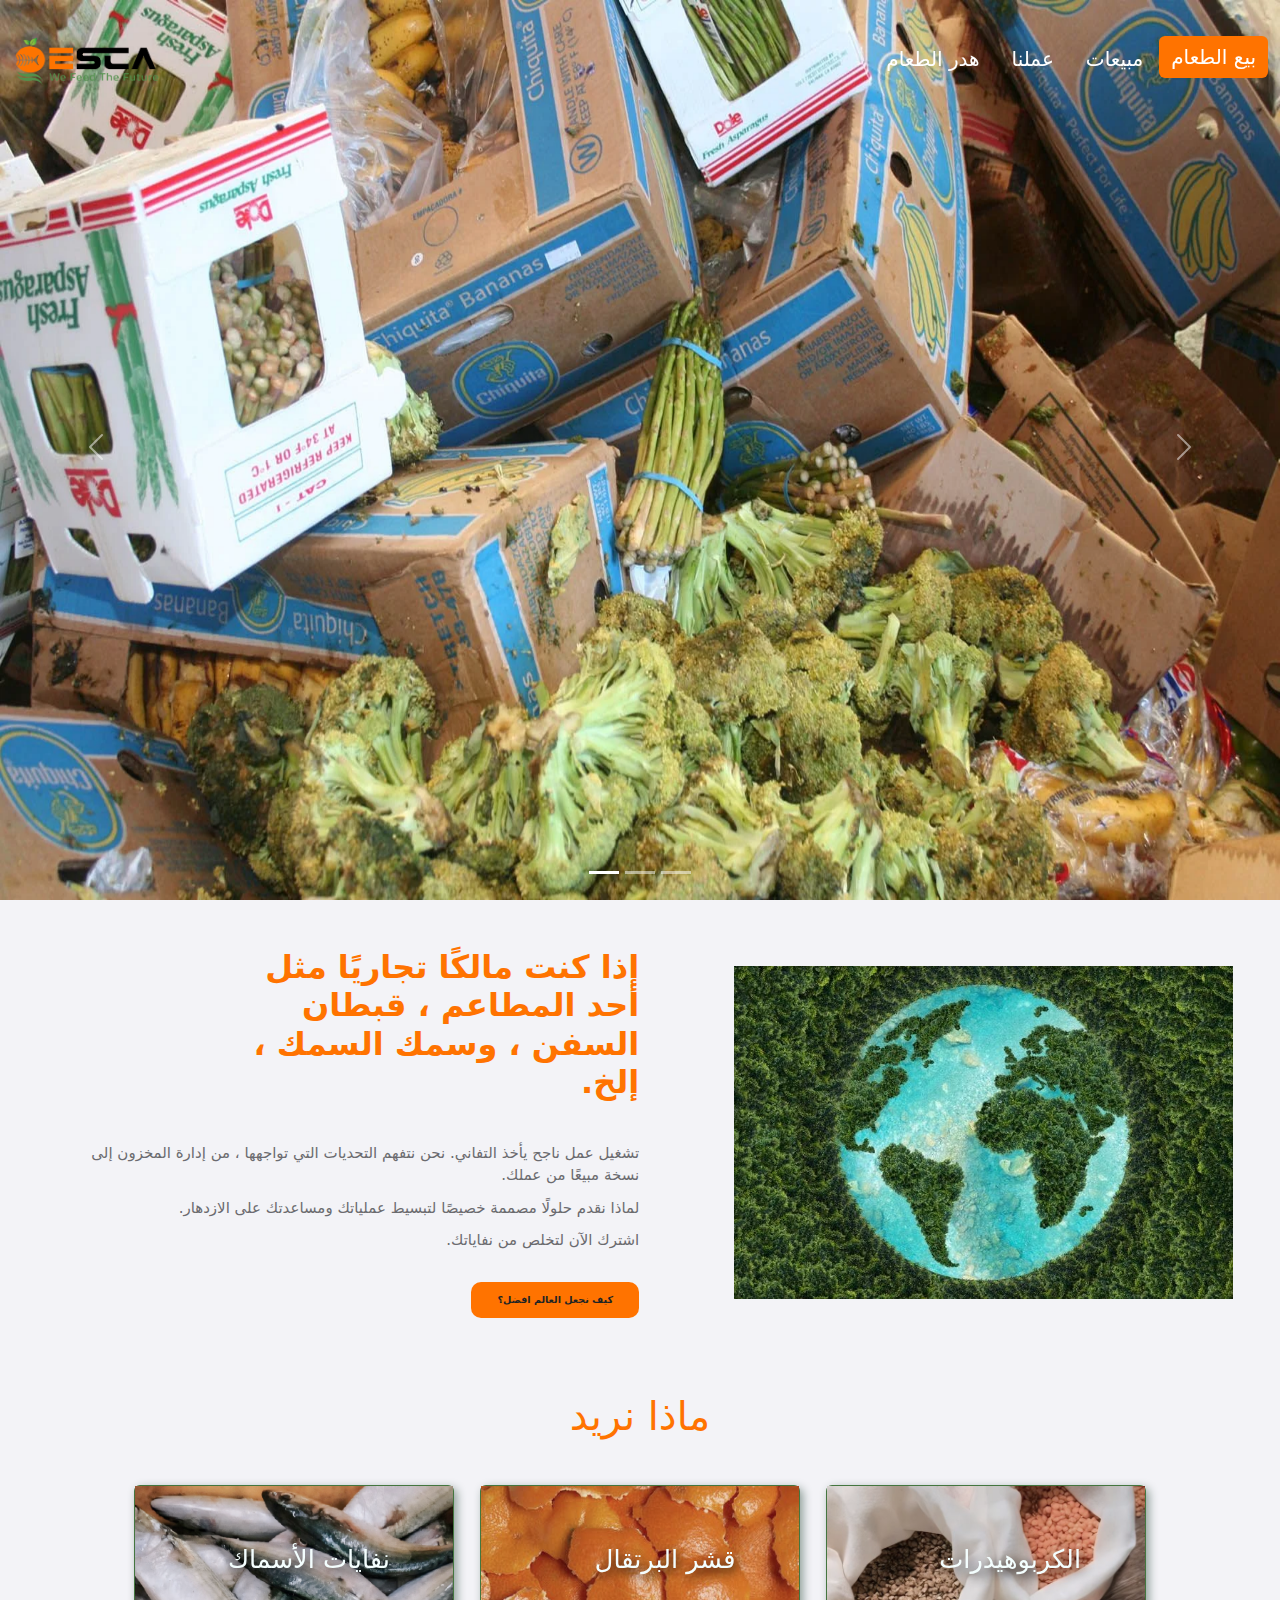
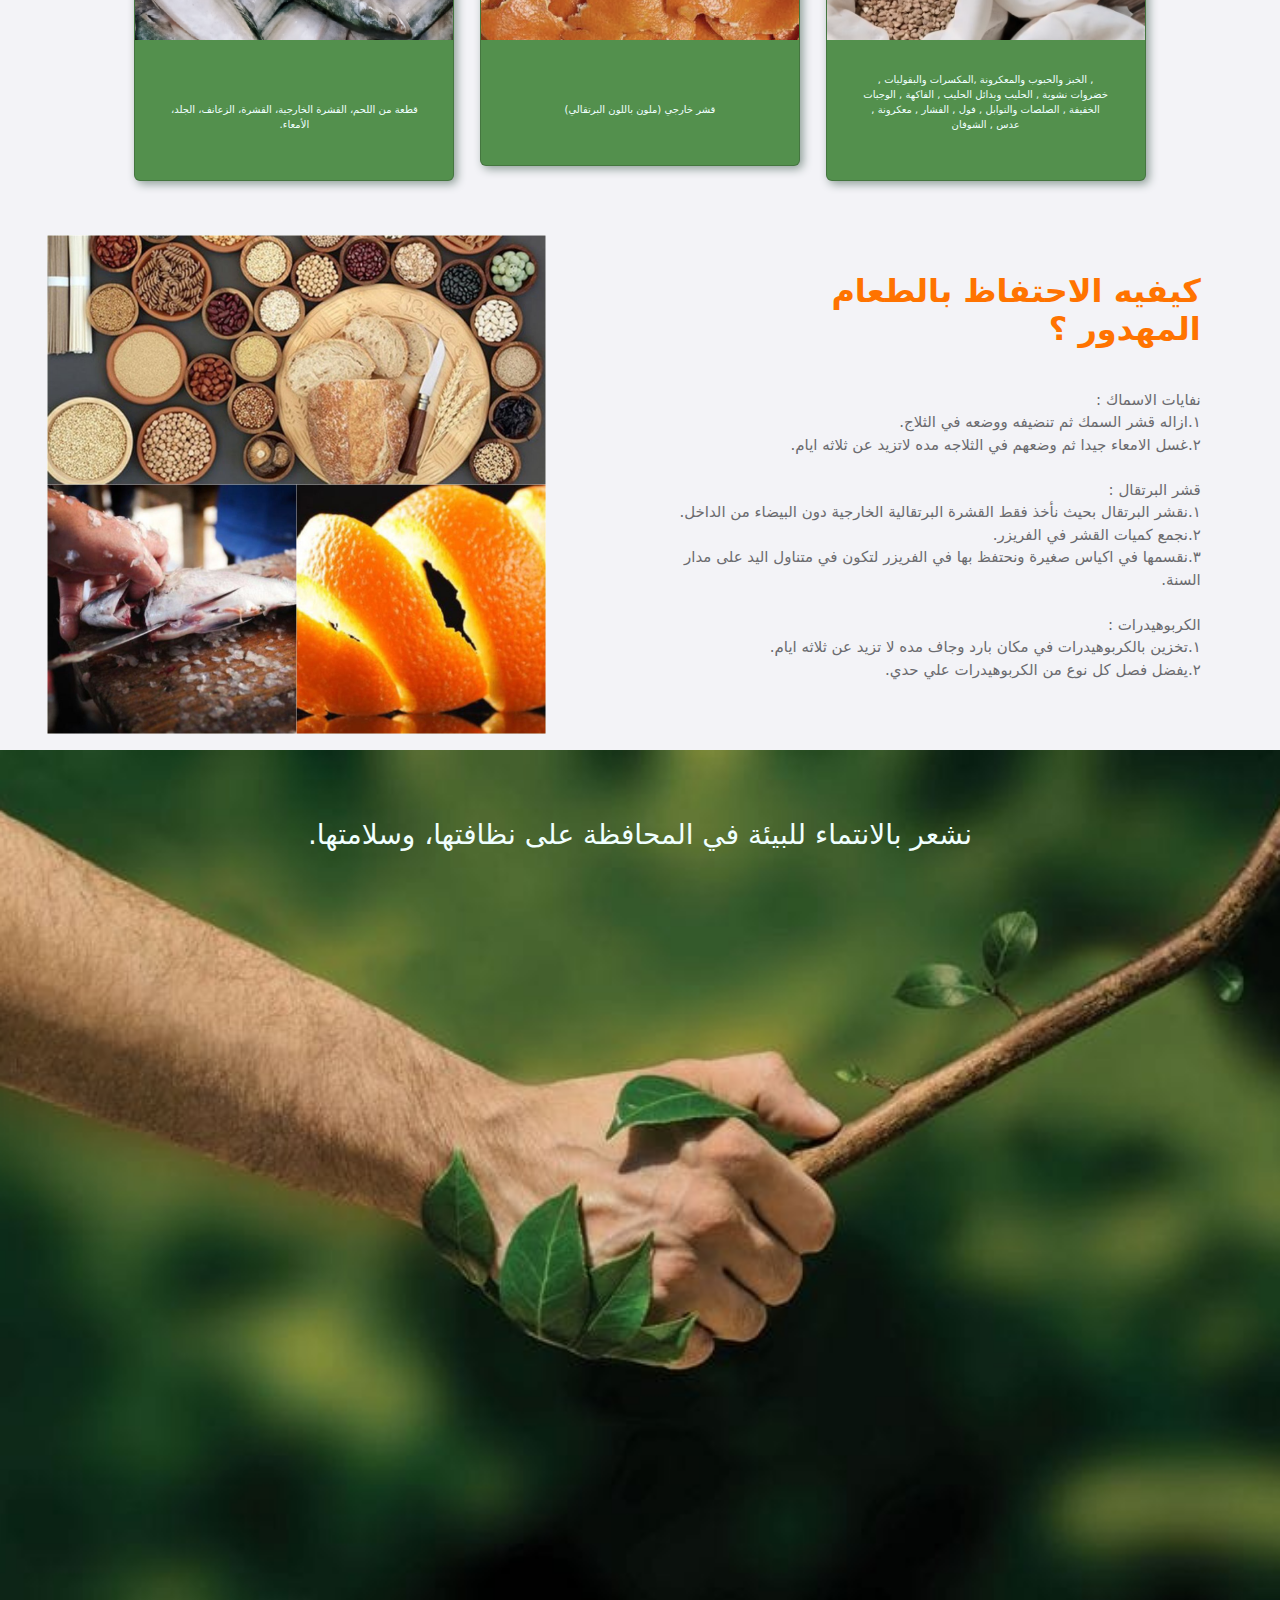
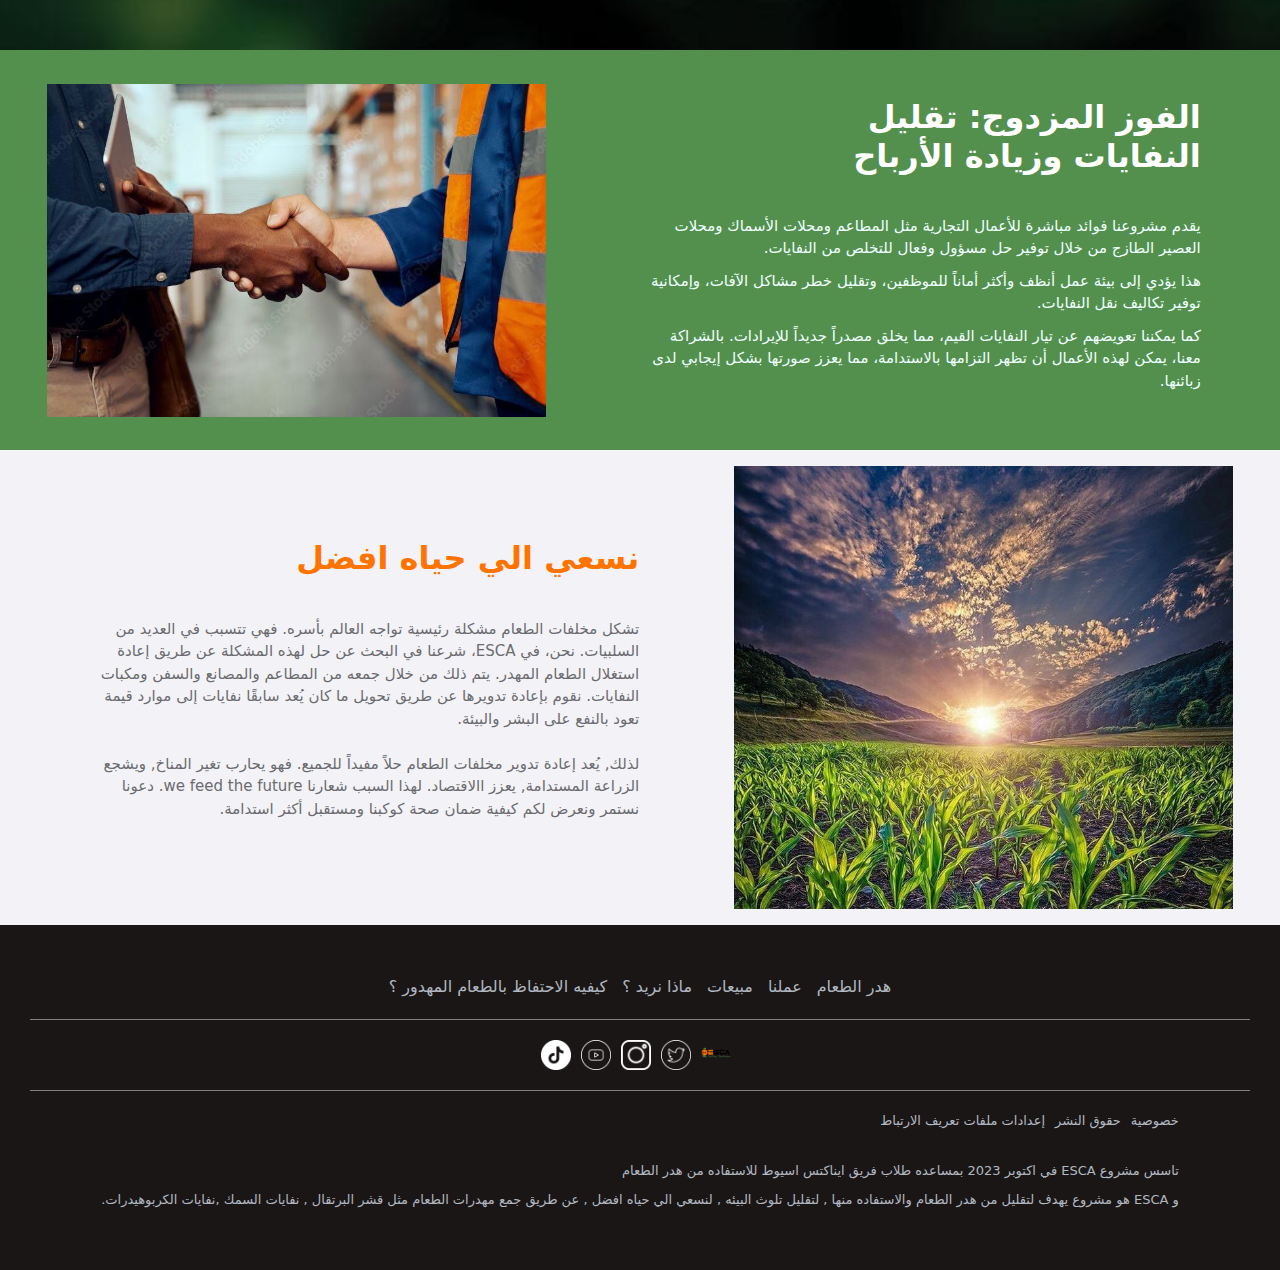
<file: index.html>
<!DOCTYPE html>

<html lang="ar">
  <head>
    <meta charset="UTF-8" />
    <meta name="viewport" content="width=device-width, initial-scale=1.0" />
    <title>ESCA</title>
    <link
      rel="icon"
      type="image/png"
      sizes="32x32"
      href="./asetss/img/logo.png"
    />
    <link
      href="https://cdn.jsdelivr.net/npm/bootstrap@5.3.3/dist/css/bootstrap.min.css"
      rel="stylesheet"
      integrity="sha384-QWTKZyjpPEjISv5WaRU9OFeRpok6YctnYmDr5pNlyT2bRjXh0JMhjY6hW+ALEwIH"
      crossorigin="anonymous"
    />
    <link rel="stylesheet" href="./asetss/css/index.css" />
  </head>

  <body>
    <section class="header">
      <nav
        class="navbar navbar-expand-lg fixed-top bg-transparent py-4"
        style="background-color: #53904d; transition: 0.5s"
      >
        <div class="container-fluid">
          <!-- home page link -->
          <a class="navbar-brand py-2" style="color: #fff" href="./index.html">
            <img
              src="./asetss/img/logo.png"
              width="150"
              height="50"
              class="d-inline-block align-text-top"
            />
          </a>
          <button
            class="navbar-toggler"
            type="button"
            data-bs-toggle="collapse"
            data-bs-target="#navbarNav"
            aria-controls="navbarNav"
            aria-expanded="false"
            aria-label="Toggle navigation"
          >
            <span class="navbar-toggler-icon"></span>
          </button>

          <div
            class="collapse navbar-collapse justify-content-end"
            style="transition: 0.5s"
            id="navbarNav"
          >
            <ul class="navbar-nav py-2">
              <li class="nav-item px-2" dir="rtl">
                <a
                  class="nav-link active fs-5 fw-normal"
                  style="color: #fff"
                  aria-current="page"
                  href="./aboutUs.html"
                  >هدر الطعام</a
                >
              </li>
              <li class="nav-item px-2">
                <a class="nav-link fs-5 fw-normal" style="color: #fff" href="#"
                  >عملنا</a
                >
              </li>
              <li class="nav-item px-2">
                <a class="nav-link fs-5 fw-normal" style="color: #fff" href="#"
                  >مبيعات</a
                >
              </li>

              <li class="nav-item">
                <button
                  type="button"
                  class="btn btn-warning btn-md fs-5 fw-normal"
                  style="color: #fff"
                >
                  <a href="./Form.html">بيع الطعام</a>
                </button>
              </li>
            </ul>
          </div>
        </div>
      </nav>
      <!-- slider -->
      <div
        id="myCarousel"
        class="carousel slide mb-6 pointer-event"
        data-bs-ride="carousel"
      >
        <div class="carousel-indicators d-sm-flex d-none">
          <button
            type="button"
            data-bs-target="#myCarousel"
            data-bs-slide-to="0"
            class="active"
            aria-label="Slide 1"
            aria-current="true"
          ></button>
          <button
            type="button"
            data-bs-target="#myCarousel"
            data-bs-slide-to="1"
            aria-label="Slide 2"
            class=""
          ></button>
          <button
            type="button"
            data-bs-target="#myCarousel"
            data-bs-slide-to="2"
            aria-label="Slide 3"
            class=""
          ></button>
        </div>
        <div class="carousel-inner">
          <div class="carousel-item active" data-bs-interval="3000">
            <img
              src="./asetss/img/food waste hero.webp"
              class="d-block w-100 fullHeight"
              alt=""
            />

            <div class="container d-lg-block d-none"></div>
          </div>
          <div class="carousel-item" data-bs-interval="3000">
            <img
              src="./asetss/img/oceanGarbage2.jpg"
              class="d-block w-100 fullHeight"
              alt=""
            />

            <div class="container d-lg-block d-none"></div>
          </div>
          <div class="carousel-item" data-bs-interval="3000">
            <img
              src="./asetss/img/oceanGarbage.jpg"
              class="d-block w-100 fullHeight"
              alt=""
            />

            <div class="container d-lg-block d-none"></div>
          </div>
        </div>
        <button
          class="carousel-control-prev d-sm-block d-none"
          type="button"
          data-bs-target="#myCarousel"
          data-bs-slide="prev"
        >
          <span class="carousel-control-prev-icon" aria-hidden="true"></span>
          <span class="visually-hidden">Previous</span>
        </button>
        <button
          class="carousel-control-next d-sm-block d-none"
          type="button"
          data-bs-target="#myCarousel"
          data-bs-slide="next"
        >
          <span class="carousel-control-next-icon" aria-hidden="true"></span>
          <span class="visually-hidden">Next</span>
        </button>
      </div>
    </section>
    <section class="block3">
      <div class="block3child2" dir="rtl">
        <h2>
          إذا كنت مالكًا تجاريًا مثل أحد المطاعم ، قبطان السفن ، وسمك السمك ،
          إلخ.
        </h2>
        <p>
          تشغيل عمل ناجح يأخذ التفاني. نحن نتفهم التحديات التي تواجهها ، من
          إدارة المخزون إلى نسخة مبيعًا من عملك.
        </p>
        <p>
          لماذا نقدم حلولًا مصممة خصيصًا لتبسيط عملياتك ومساعدتك على الازدهار.
        </p>
        <p>اشترك الآن لتخلص من نفاياتك.</p>
        <div class="block3child2Button" dir="rtl">
          <a href="./Form.html">كيف نجعل العالم افضل؟</a>
        </div>
      </div>
      <div class="block3child1">
        <img src="./asetss/img/earth.jpeg" alt="Error" />
      </div>
    </section>
    <section class="cards">
      <div class="textAboveCards">
        <h1>ماذا نريد</h1>
      </div>
      <div class="cardsBox">
        <div class="firstRow">
          <div class="card">
            <div class="imgcard1" dir="rtl">
              <h2>نفايات الأسماك</h2>
            </div>
            <div class="textcard" dir="rtl">
              <p>
                <br />
                <br />
                قطعة من اللحم، القشرة الخارجية، القشرة، الزعانف، الجلد، الأمعاء.
              </p>
            </div>
          </div>
          <div class="card">
            <div class="imgcard2" dir="rtl">
              <h2>قشر البرتقال</h2>
            </div>
            <div class="textcard" dir="rtl">
              <p>
                <br />
                <br />
                قشر خارجي (ملون باللون البرتقالي)
              </p>
            </div>
          </div>
          <div class="card">
            <div class="imgcard3" dir="rtl">
              <h2>الكربوهيدرات</h2>
            </div>
            <div class="textcard" dir="rtl">
              <p>
                , الخبز والحبوب والمعكرونة ,المكسرات والبقوليات , خضروات نشوية ,
                الحليب وبدائل الحليب , الفاكهة , الوجبات الخفيفة , الصلصات
                والتوابل , فول , الفشار , معكرونة , عدس , الشوفان
              </p>
            </div>
          </div>
        </div>
      </div>
    </section>
    <section class="block1">
      <div class="block1child1">
        <img src="./asetss//img/ريتا.jpeg" alt="Error" />
      </div>
      <div class="block1child2" dir="rtl">
        <h2>كيفيه الاحتفاظ بالطعام المهدور ؟</h2>
        <p>
          نفايات الاسماك : <br />
          ١.ازاله قشر السمك ثم تنضيفه ووضعه في الثلاج. <br />٢.غسل الامعاء جيدا
          ثم وضعهم في الثلاجه مده لاتزيد عن ثلاثه ايام.
          <br />
          <br />

          قشر البرتقال :<br />
          ١.نقشر البرتقال بحيث نأخذ فقط القشرة البرتقالية الخارجية دون البيضاء
          من الداخل.<br />
          ٢.نجمع كميات القشر في الفريزر. <br />
          ٣.نقسمها في اكياس صغيرة ونحتفظ بها في الفريزر لتكون في متناول اليد على
          مدار السنة.
          <br />
          <br />
          الكربوهيدرات : <br />
          ١.تخزين بالكربوهيدرات في مكان بارد وجاف مده لا تزيد عن ثلاثه ايام.<br />
          ٢.يفضل فصل كل نوع من الكربوهيدرات علي حدي.
        </p>
      </div>
    </section>
    <section class="picsec">
      <div class="img">
        <h2></h2>
        <h3>.نشعر بالانتماء للبيئة في المحافظة على نظافتها، وسلامتها</h3>
      </div>
    </section>
    <section class="block2">
      <div class="block2child1">
        <img src="./asetss/img/in bact.jpeg" alt="Error" />
      </div>
      <div class="block2child2" dir="rtl">
        <h2>الفوز المزدوج: تقليل النفايات وزيادة الأرباح</h2>
        <p>
          يقدم مشروعنا فوائد مباشرة للأعمال التجارية مثل المطاعم ومحلات الأسماك
          ومحلات العصير الطازج من خلال توفير حل مسؤول وفعال للتخلص من النفايات.
        </p>
        <p>
          هذا يؤدي إلى بيئة عمل أنظف وأكثر أماناً للموظفين، وتقليل خطر مشاكل
          الآفات، وإمكانية توفير تكاليف نقل النفايات.
        </p>
        <p>
          كما يمكننا تعويضهم عن تيار النفايات القيم، مما يخلق مصدراً جديداً
          للإيرادات. بالشراكة معنا، يمكن لهذه الأعمال أن تظهر التزامها
          بالاستدامة، مما يعزز صورتها بشكل إيجابي لدى زبائنها.
        </p>
      </div>
    </section>

    <section class="block1">
      <div class="block1child2" dir="rtl">
        <h2>نسعي الي حياه افضل</h2>
        <p>
          تشكل مخلفات الطعام مشكلة رئيسية تواجه العالم بأسره. فهي تتسبب في
          العديد من السلبيات. نحن، في ESCA، شرعنا في البحث عن حل لهذه المشكلة عن
          طريق إعادة استغلال الطعام المهدر. يتم ذلك من خلال جمعه من المطاعم
          والمصانع والسفن ومكبات النفايات. نقوم بإعادة تدويرها عن طريق تحويل ما
          كان يُعد سابقًا نفايات إلى موارد قيمة تعود بالنفع على البشر والبيئة.
          <br />
          <br />
          لذلك, يُعد إعادة تدوير مخلفات الطعام حلاً مفيداً للجميع. فهو يحارب
          تغير المناخ, ويشجع الزراعة المستدامة, يعزز االاقتصاد. لهذا السبب
          شعارنا we feed the future. دعونا نستمر ونعرض لكم كيفية ضمان صحة كوكبنا
          ومستقبل أكثر استدامة.
        </p>
      </div>
      <div class="block1child1">
        <img src="./asetss/img/feed.jpeg" alt="Error" />
      </div>
    </section>

    <footer dir="rtl">
      <div class="footerChild1">
        <ul>
          <li class=""><a href="#">هدر الطعام</a></li>
          <li><a href="#">عملنا</a></li>
          <li><a href="#">مبيعات</a></li>
          <li><a href="#">ماذا نريد ؟ </a></li>
          <li><a href="#">كيفيه الاحتفاظ بالطعام المهدور ؟ </a></li>
        </ul>
      </div>
      <div class="footerChild2">
        <ul>
          <li>
            <a href="#">
              <img src="./asetss/img/logo.png" />
            </a>
          </li>
          <li>
            <a href="#">
              <img src="./asetss/img/twitter.png" />
            </a>
          </li>
          <li>
            <a href="#">
              <img src="./asetss/img/instagram.png" />
            </a>
          </li>
          <li>
            <a href="#">
              <img src="./asetss/img/youtube.png" />
            </a>
          </li>
          <li>
            <a href="#">
              <img src="./asetss/img/tiktok.png" />
            </a>
          </li>
        </ul>
      </div>
      <div class="footerChild3">
        <div class="footerChild3List">
          <ul>
            <li><a href="#">خصوصية</a></li>
            <li><a href="#">حقوق النشر</a></li>
            <li><a href="#">إعدادات ملفات تعريف الارتباط</a></li>
          </ul>
        </div>
        <div class="footerChild3Content">
          <p>
            تاسس مشروع ESCA في اكتوبر 2023 بمساعده طلاب فريق ايناكتس اسيوط
            للاستفاده من هدر الطعام
          </p>
          <p>
            و ESCA هو مشروع يهدف لتقليل من هدر الطعام والاستفاده منها , لتقليل
            تلوث البيئه , لنسعي الي حياه افضل , عن طريق جمع مهدرات الطعام مثل
            قشر البرتقال , نفايات السمك ,نفايات الكربوهيدرات.
          </p>
        </div>
      </div>
    </footer>

    <script
      src="https://cdn.jsdelivr.net/npm/bootstrap@5.3.3/dist/js/bootstrap.bundle.min.js"
      integrity="sha384-YvpcrYf0tY3lHB60NNkmXc5s9fDVZLESaAA55NDzOxhy9GkcIdslK1eN7N6jIeHz"
      crossorigin="anonymous"
    ></script>
    <script src="https://ajax.googleapis.com/ajax/libs/jquery/3.7.1/jquery.min.js"></script>

    <script src="./asetss/JS/index.js"></script>
  </body>
</html>
</file>
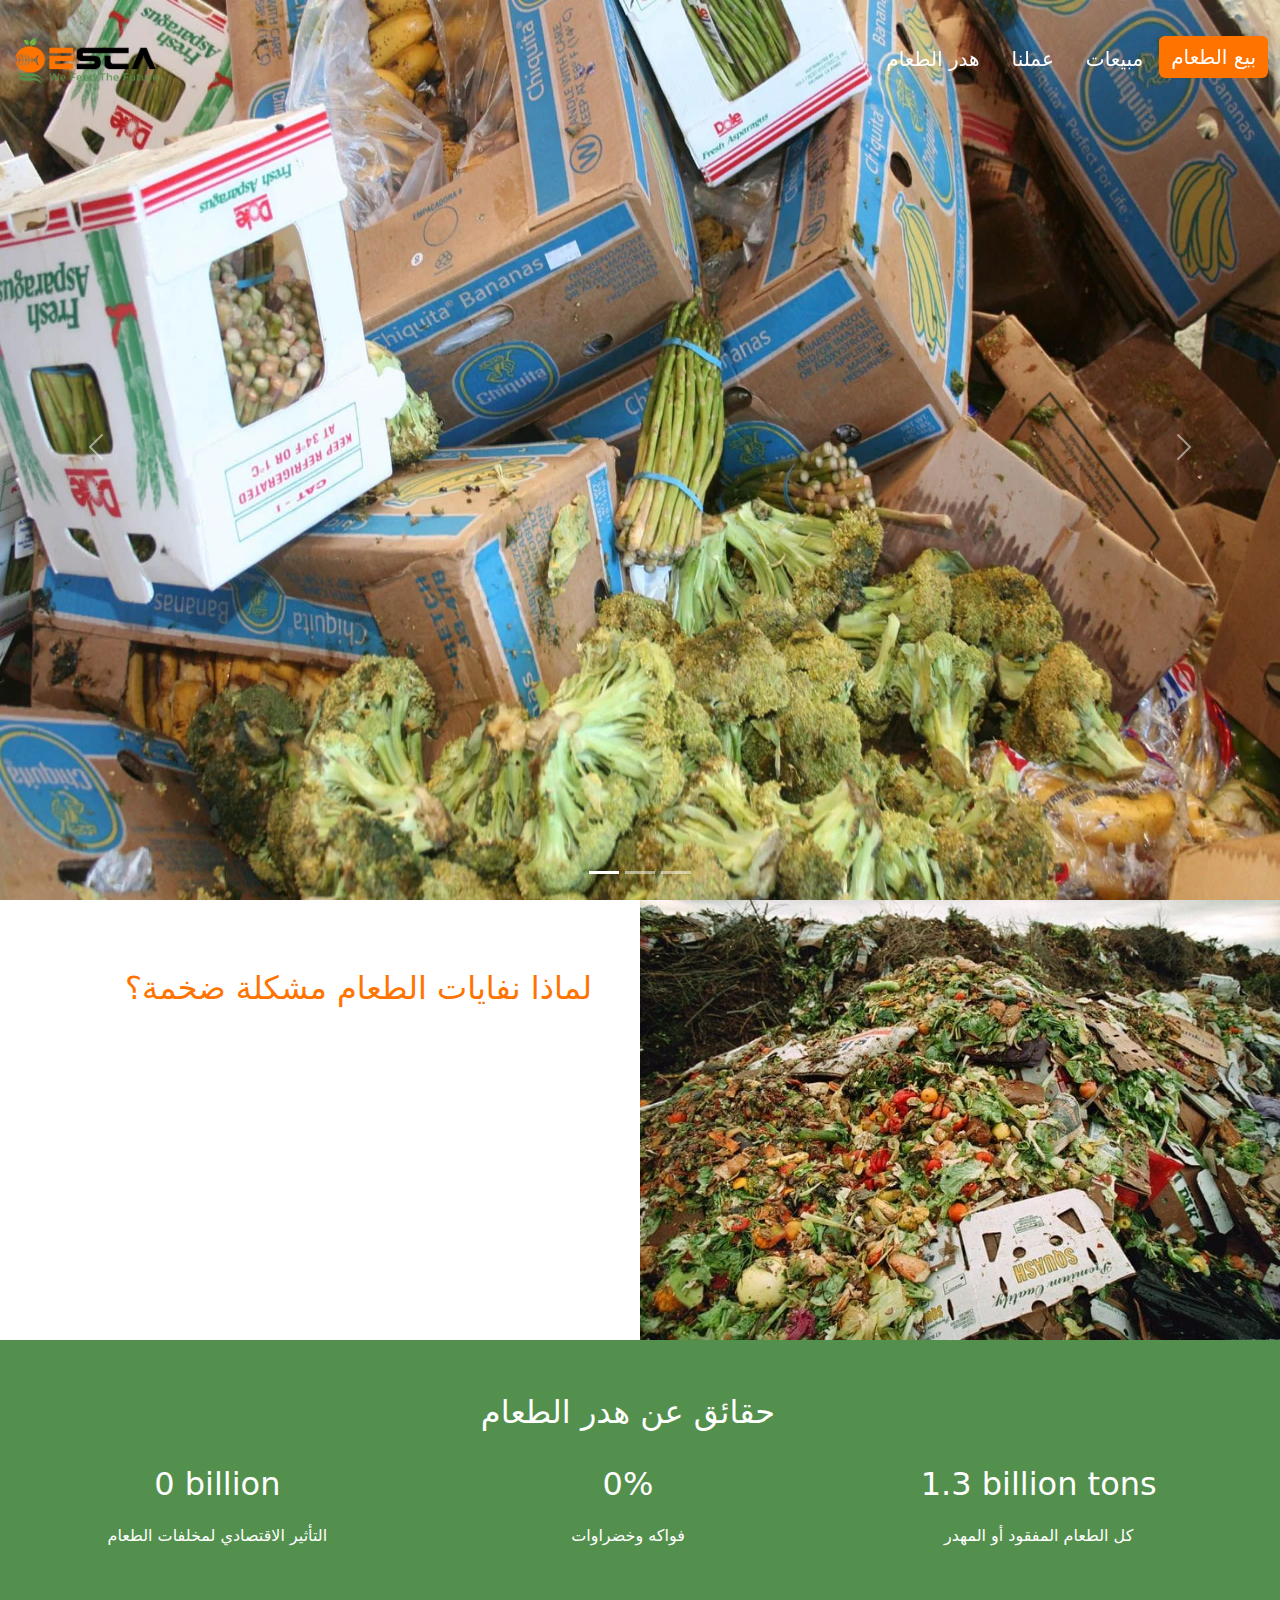
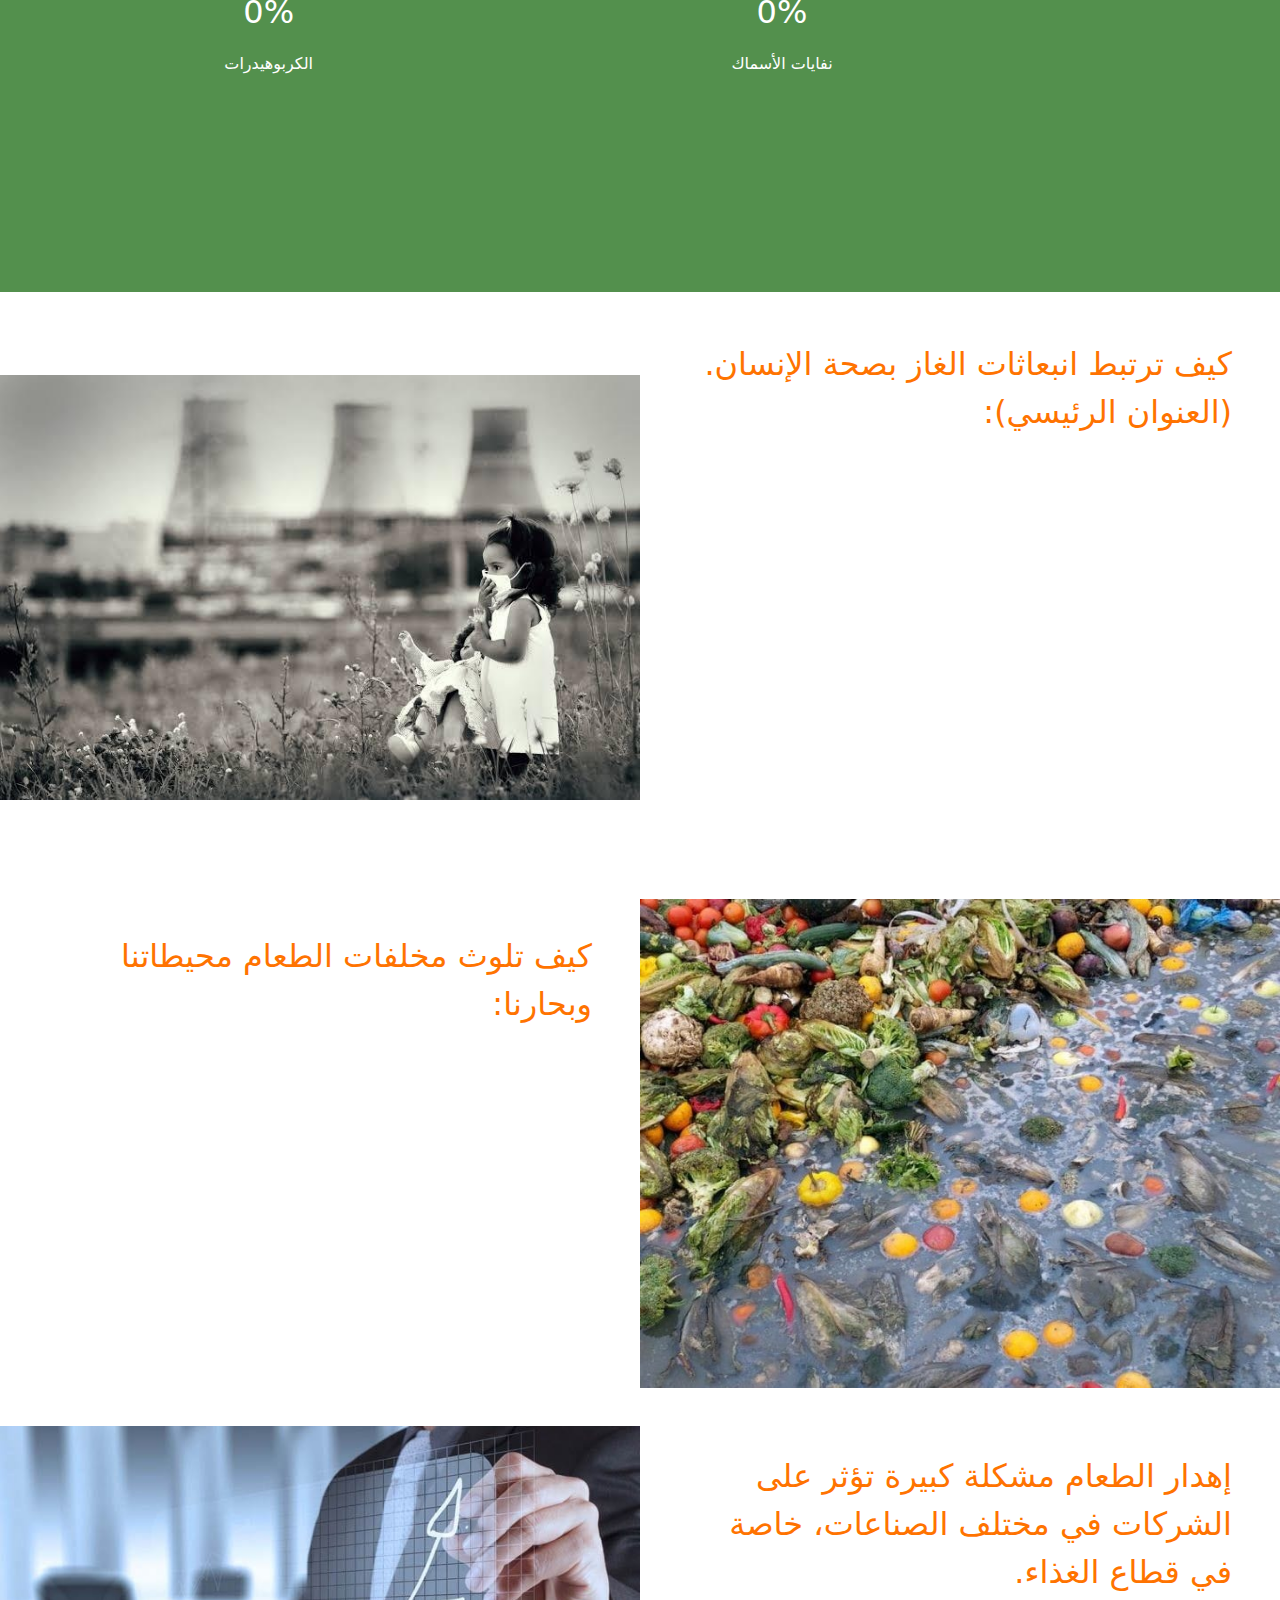
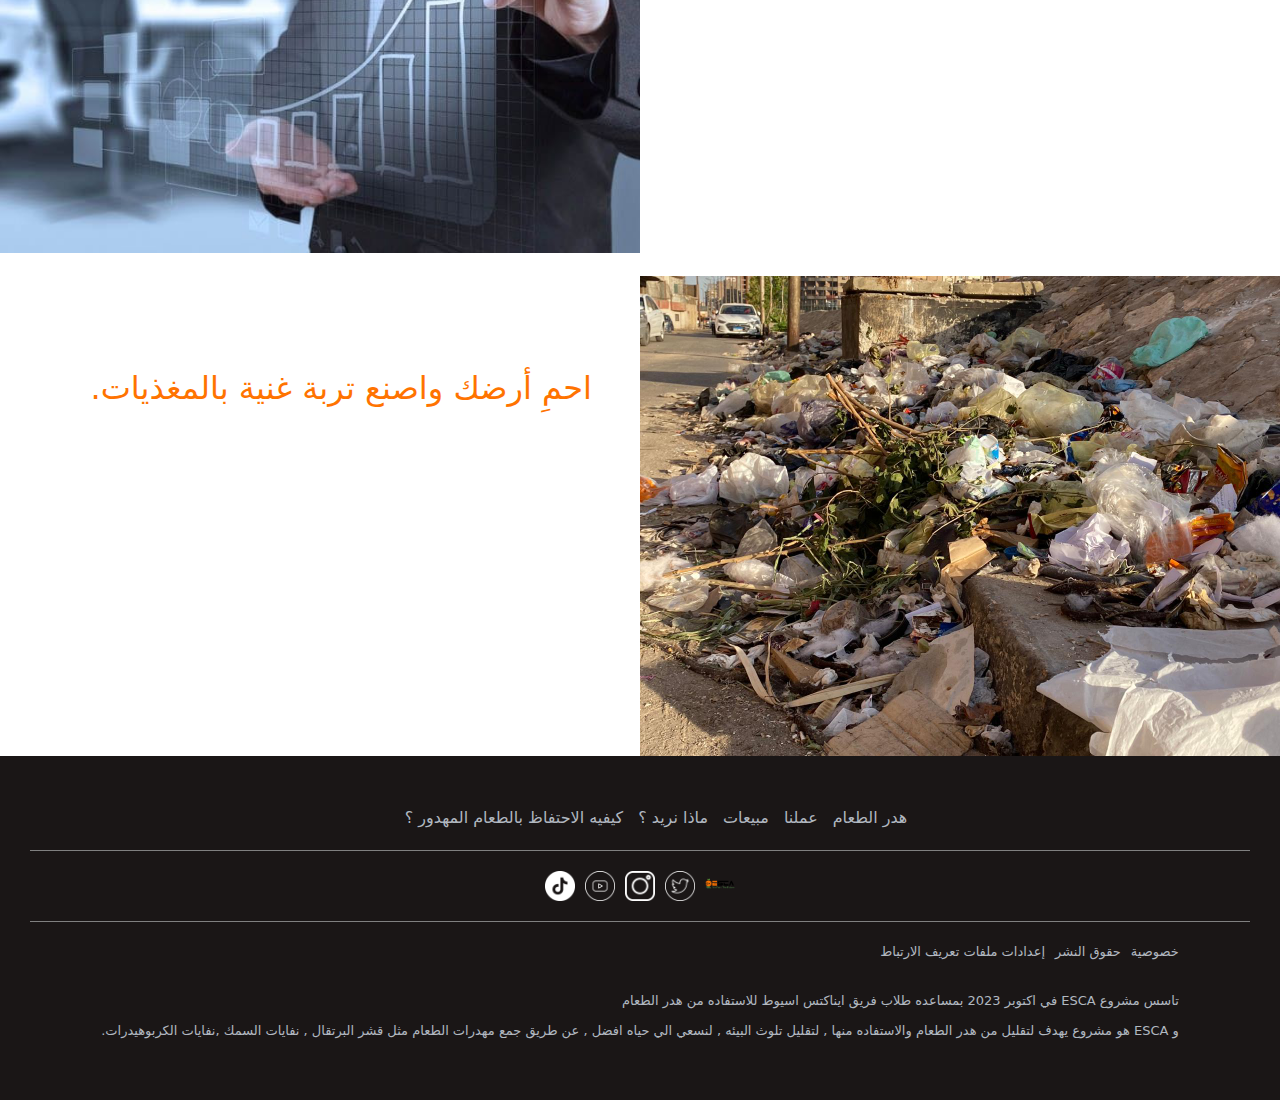
<file: aboutUs.html>
<!DOCTYPE html>
<html lang="ar">

<head>
	<meta charset="UTF-8">
	<meta name="viewport" content="width=device-width, initial-scale=1.0">
	<title>About food</title>
	<link
      rel="icon"
      type="image/png"
      sizes="32x32"
      href="./asetss/img/logo.png"
    />
	<link href="https://cdn.jsdelivr.net/npm/bootstrap@5.3.3/dist/css/bootstrap.min.css" rel="stylesheet"
		integrity="sha384-QWTKZyjpPEjISv5WaRU9OFeRpok6YctnYmDr5pNlyT2bRjXh0JMhjY6hW+ALEwIH" crossorigin="anonymous">
	<link rel="stylesheet" href="./asetss/css/aboutUs.css">
</head>

<body>
	<section class="header">
		<nav class="navbar navbar-expand-lg fixed-top bg-transparent py-4"
			style="background-color: #53904d; transition: 0.5s;">
			<div class="container-fluid">
				<!-- home page link -->
				<a class="navbar-brand py-2" style="color: #fff;" href="./index.html">
					<img src="./asetss/img/logo.png" width="150" height="50"
						class="d-inline-block align-text-top">

				</a>
				<button class="navbar-toggler" type="button" data-bs-toggle="collapse" data-bs-target="#navbarNav"
					aria-controls="navbarNav" aria-expanded="false" aria-label="Toggle navigation">
					<span class="navbar-toggler-icon"></span>
				</button>
				
				<div class="collapse navbar-collapse justify-content-end" style="transition: 0.5s;" id="navbarNav">
					<ul class="navbar-nav py-2">
						<li class="nav-item px-2" dir="rtl">
							<a class="nav-link active fs-5 fw-normal" style="color: #fff;" aria-current="page"
								href="./aboutUs.html">هدر الطعام</a>
						</li>
						<li class="nav-item px-2">
							<a class="nav-link fs-5 fw-normal" style="color: #fff;" href="#">عملنا</a>
						</li>
						<li class="nav-item px-2">
							<a class="nav-link fs-5 fw-normal" style="color: #fff;" href="#">مبيعات</a>
						</li>

						<li class="nav-item">
							<button type="button" class="btn btn-warning btn-md fs-5 fw-normal" style="color: #fff;"><a
									href="./Form.html">بيع الطعام</a></button>
						</li>
					</ul>
				</div>
			</div>
		</nav>
		<!-- slider -->
		<div id="myCarousel" class="carousel slide mb-6 pointer-event" data-bs-ride="carousel">
			<div class="carousel-indicators d-sm-flex d-none">
				<button type="button" data-bs-target="#myCarousel" data-bs-slide-to="0" class="active"
					aria-label="Slide 1" aria-current="true"></button>
				<button type="button" data-bs-target="#myCarousel" data-bs-slide-to="1" aria-label="Slide 2"
					class=""></button>
				<button type="button" data-bs-target="#myCarousel" data-bs-slide-to="2" aria-label="Slide 3"
					class=""></button>
			</div>
			<div class="carousel-inner">
				<div class="carousel-item active" data-bs-interval="3000">

					<img src="./asetss/img/food waste hero.webp" class="d-block w-100 fullHeight" alt="">

					<div class="container d-lg-block d-none">

					</div>
				</div>
				<div class="carousel-item" data-bs-interval="3000">

					<img src="./asetss/img/oceanGarbage2.jpg" class="d-block w-100 fullHeight" alt="">

					<div class="container d-lg-block d-none">

					</div>
				</div>
				<div class="carousel-item" data-bs-interval="3000">

					<img src="./asetss/img/oceanGarbage.jpg" class="d-block w-100 fullHeight" alt="">

					<div class="container d-lg-block d-none">

					</div>
				</div>
			</div>
			<button class="carousel-control-prev d-sm-block d-none" type="button" data-bs-target="#myCarousel"
				data-bs-slide="prev">
				<span class="carousel-control-prev-icon" aria-hidden="true"></span>
				<span class="visually-hidden">Previous</span>
			</button>
			<button class="carousel-control-next d-sm-block d-none" type="button" data-bs-target="#myCarousel"
				data-bs-slide="next">
				<span class="carousel-control-next-icon" aria-hidden="true"></span>
				<span class="visually-hidden">Next</span>
			</button>
		</div>
	</section>
	<!-- awarness section using informative information on left and descrtive image on the right -->
	<section class="awarness">
		<div class="container-fluid px-0">
			<div class="d-flex flex-lg-row flex-column align-items-center">
				<div class="col-lg-6 col-12 p-3 p-sm-5" dir="rtl">
					<p class="fs-2 num-0" style="color: #ff7300;">لماذا نفايات الطعام مشكلة ضخمة؟
					</p>
					<p class="fs-6 num-1">إنها مشكلة تواجه العالم بأسره يتطلب حلولًا على جميع المستويات ، من المستهلكين
						الأفراد إلى الشركات والحكومات. مصر تنتج ٩
						ملايين طن من نفايات الطعام سنويا.</p>
					<p class="fs-6 num-2">يتم التخلص من آلاف الدولارات بسبب نفايات الطعام
					</p>
					<p class="fs-6 num-3">آثار سيئة على الأرض
					</p>
					<p class="fs-6 num-4">آثار سيئة على الماء </p>
					<p class="fs-6 num-5">المشاكل الصحية بسبب انبعاثات الغاز</p>
				</div>
				<div class="px-0 give-priority">
					<img src="./asetss/img/WhatsApp Image 2024-05-04 at 3.43.31 PM.jpeg" class="img-fluid w-100" alt="">
				</div>
			</div>
		</div>
	</section>
	<!-- counter section -->
	<section class="ourProgress" style="background-color: #53904d;">
		<div class="container-fluid px-0">
			<div class="row container-fluid justify-content-center text-center">
				<div class="col-12">
					<p class="fs-2 pt-5" style="color: #fff;">حقائق عن هدر الطعام</p>
				</div>
			</div>
			<div class="row container-fluid justify-content-center text-center py-2 px-4" style="color: #fff;">
				<div class="col-sm-4 col-12 px-4">
					<p class="fs-2"><span class="counter counter-0" data-target="150">0</span> billion</p>
					<p class="fs-md-4 fs-6">التأثير الاقتصادي لمخلفات الطعام</p>
				</div>
				<div class="col-sm-4 col-12 px-4">
					<p class="fs-2"><span class="counter counter-1" data-target="50">0</span>%</p>
					<p class="fs-md-4 fs-6">
						فواكه وخضراوات
					</p>
				</div>
				<div class="col-sm-4 col-12 px-4">
					<p class="fs-2">1.3 billion tons</p>
					<p class="fs-md-4 fs-6"> كل الطعام المفقود أو المهدر</p>
				</div>
			</div>
		</div>
		<div class="row container-fluid justify-content-start text-center pt-3 px-4"
			style="color: #fff; padding-bottom: 200px;">
			<div class="col-sm-5 col-12 px-4">
				<p class="fs-2"><span class="counter counter-2" data-target="30">0</span>%</p>
				<p class="fs-md-4 fs-6">الكربوهيدرات</p>
			</div>
			<div class="col-sm-5 col-12 px-4">
				<p class="fs-2"><span class="counter counter-3" data-target="20">0</span>%</p>
				<p class="fs-md-4 fs-6">نفايات الأسماك </p>
			</div>
		</div>
		</div>
	</section>
	<!-- awarness section using informative information on right and descrtive image on the left -->
	<section class="awarness">
		<div class="container-fluid px-0">
			<div class="d-flex flex-lg-row flex-column align-items-center">
				<div class="px-0 give-priority">
					<img src="./asetss/img/kids.jpeg" class="img-fluid w-100" alt="">

				</div>
				<div class="col-lg-6 col-12 p-3 p-sm-5" dir="rtl">
					<p class="fs-2 num-6" style="color: #ff7300;">كيف ترتبط انبعاثات الغاز بصحة الإنسان. (العنوان
						الرئيسي):
					</p>
					<p class="fs-6 num-7">تشير النتائج إلى أن الانبعاثات من نفايات الطعام، مثل كبريتيد الهيدروجين
						والأمونيا والكربونات العضوية المتطايرة، يمكن أن
						تؤثر على الغدد الصماء البشرية والجهاز التنفسي والعصبي والشم. تعتمد شدة الآثار الصحية للإنسان على
						التركيز الغازي، ولكنها
						تتراوح من تهيج الرئة الخفيف إلى السرطان والموت. يمكن أن تؤثر الانبعاثات من هدر الطعام سلبًا على
						صحة الإنسان بشكل مباشر
						وغير مباشر.</p>
					<p class="fs-6 num-8">قد تشمل هذه التأثيرات عددًا متزايدًا من مشاكل الجهاز التنفسي والصداع الخفيف
						والشديد. مجازيًا، إذا كانت نفايات الطعام
						دولة، فستكون ثالث أكبر دولة تنبعث منها غازات الاحتباس الحراري. هل تعلم أن هدر الطعام ينبعث منه
						الكثير من الغازات الضارة
						التي تؤثر على الجهاز التنفسي خصيصًا للأطفال دون سن 5.
					</p>
					<p class="fs-6 num-9">الأطفال معرضون بشكل خاص للآثار الضارة لتلوث الهواء بسبب عوامل فسيولوجية
						وسلوكية مختلفة. الأطفال أكثر عرضة لخطر الإصابة
						بنتائج مثل التهابات الجهاز التنفسي الحادة والربو وانخفاض وظائف الرئة بسبب التعرض لتلوث الهواء.
						الجنين والرضيع والطفل
						معرضون للخطر بشكل فريد ولهم تأثير سلبي أكبر على صحتهم، وخاصة صحة الرئة، عند تعرضهم لتلوث الهواء.
					</p>

				</div>

			</div>
		</div>
	</section>

	<section class="awarness">
		<div class="container-fluid px-0">
			<div class="d-flex flex-lg-row flex-column align-items-center">

				<div class="col-lg-6 col-12 p-3 p-sm-5" dir="rtl">
					<p class="fs-2 num-10" style="color: #ff7300;">كيف تلوث مخلفات الطعام محيطاتنا وبحارنا:
					</p>
					<p class="fs-6 num-11">يعتبر هدر الطعام قضية عالمية رئيسية. كل عام، يتم التخلص من كميات هائلة من
						الطعام، والعديد يجهلون التأثير الذي يتركه ذلك
						على محيطاتنا وبحارنا. حتى مخلفات الطعام التي يتم التخلص منها على اليابسة يمكن أن تصل في النهاية
						إلى الممرات المائية من
						خلال مكبات النفايات أو الجريان السطحي.</p>
					<p class="fs-6 num-12">عندما تتحلل مخلفات الطعام في الماء، فإنها تستهلك الأكسجين الذي تحتاجه الحياة
						البحرية للبقاء. وهذا يخلق "مناطق ميتة"
						خالية من الأكسجين، مما يؤذي الأسماك والنباتات والكائنات الحية الأخرى.
					</p>
					<p class="fs-6 num-13">علاوة على ذلك، يمكن أن تساهم مخلفات الطعام في زيادة العناصر الغذائية في
						الماء، مما يؤدي إلى تكاثر ضار للطحالب. تشكل هذه
						التكاثر طبقات تمنع أشعة الشمس من الوصول إلى النباتات الموجودة أسفلها، مما يعطل النظام البيئي
						بأكمله.</p>

				</div>
				<div class="px-0 give-priority">

					<img src="./asetss/img/weast of water.jpeg" class="img-fluid w-100" alt="">
				</div>
			</div>
		</div>
	</section>
	<section class="awarness">
		<div class="container-fluid px-0">
			<div class="d-flex flex-lg-row flex-column align-items-center">
				<div class="px-0 give-priority">
					<img src="./asetss/img/bussinus.jpeg" class="img-fluid w-100" alt="">
				</div>
				<div class="col-lg-6 col-12 p-3 p-sm-5" dir="rtl">
					<p class="fs-2 num-14" style="color: #ff7300;">إهدار الطعام مشكلة كبيرة تؤثر على الشركات في مختلف
						الصناعات، خاصة في قطاع الغذاء.</p>
					<p class="fs-6 num-15">أصحاب المطاعم والمقاهي والشركات الأخرى ذات الصلة بالغذاء غالبًا ما يواجهون
						صعوبة في إدارة مخزونهم لتقليل الهدر.</p>
					<p class="fs-6 num-16">كل عام، تُرمى آلاف الدولارات بسبب فساد الطعام، والإنتاج الزائد، والممارسات
						الغير صحيحة للتخزين. هذا لا يؤثر فقط على
						نتيجة الشركة ولكنه يسهم أيضًا في مشاكل بيئية، مثل انبعاث غازات دفيئة من تحلل نفايات الطعام في
						المزابل..</p>
					<p class="fs-6 num-17">في النهاية، من خلال اتخاذ بعض الخطوات، يمكن لأصحاب الشركات أن يوفروا ليس فقط
						المال ولكن أيضًا يسهمون في عمليات أكثر
						استدامة وصديقة للبيئة.</p>

				</div>

			</div>
		</div>
	</section>
	<section class="awarness">
		<div class="container-fluid px-0">
			<div class="d-flex flex-lg-row flex-column align-items-center">

				<div class="col-lg-6 col-12 p-3 p-sm-5" dir="rtl">
					<p class="fs-2 num-18" style="color: #ff7300;">احمِ أرضك واصنع تربة غنية بالمغذيات.
					</p>
					<p class="fs-6 num-19">مخلفات الطعام دورة مفرغة تضر بأرضنا وتستنزف الموارد وتساهم في تغير المناخ.
					</p>
					<p class="fs-6 num-20">حيث تتحلل بقايا الطعام بشكل لا هوائي (بدون أكسجين). تطلق هذه العملية غاز
						الميثان ، وهو غاز الاحتباس الحراري الأقوى من
						ثاني أكسيد الكربون في حبس الحرارة. يساهم هذا في تغير المناخ ، والذي يمكن أن يكون له عواقب سلبية
						على الزراعة.</p>
					<p class="fs-6 num-21">ولإنتاج الطعام الذي نهدره في النهاية ، نحتاج إلى المزيد من الأراضي الزراعية.
						وهذا يؤدي غالبًا إلى إزالة الغابات ، مما
						يدمر الأراضي الخصبه ويقلل من التنوع البيولوجي.</p>
				</div>
				<div class="px-0 give-priority">

					<img src="./asetss/img/banar home.jpeg" class="img-fluid w-100" alt="">
				</div>
			</div>
		</div>
	</section>
	<!-- before you add awarness section dont forget paragraph counter is now: 18 -->

	<footer dir="rtl">
		<div class="footerChild1">

			<ul>
				<li class=""><a href="#">هدر الطعام</a></li>
				<li><a href="#">عملنا</a></li>
				<li><a href="#">مبيعات</a></li>
				<li><a href="#">ماذا نريد ؟
					</a></li>
				<li><a href="#">كيفيه الاحتفاظ بالطعام المهدور ؟
					</a></li>

			</ul>

		</div>
		<div class="footerChild2">
			<ul>
				<li>
					<a href="#">
						<img src="./asetss/img/logo.png">
					</a>
				</li>
				<li>
					<a href="#">
						<img src="./asetss/img/twitter.png">
					</a>
				</li>
				<li>
					<a href="#">
						<img src="./asetss/img/instagram.png">
					</a>
				</li>
				<li>
					<a href="#">
						<img src="./asetss/img/youtube.png">
					</a>
				</li>
				<li>
					<a href="#">
						<img src="./asetss/img/tiktok.png">
					</a>
				</li>
			</ul>
		</div>
		<div class="footerChild3">
			<div class="footerChild3List">
				<ul>
					<li><a href="#">خصوصية</a></li>
					<li><a href="#">حقوق النشر</a></li>
					<li><a href="#">إعدادات ملفات تعريف الارتباط</a></li>

				</ul>
			</div>
			<div class="footerChild3Content">
				<p>تاسس مشروع ESCA في اكتوبر 2023 بمساعده طلاب فريق ايناكتس اسيوط للاستفاده من هدر الطعام</p>
				<p>و ESCA هو مشروع يهدف لتقليل من هدر الطعام والاستفاده منها , لتقليل تلوث البيئه , لنسعي الي حياه افضل
					, عن طريق جمع
					مهدرات الطعام مثل قشر البرتقال , نفايات السمك ,نفايات الكربوهيدرات. </p>

			</div>
		</div>
	</footer>



	<script src="https://cdn.jsdelivr.net/npm/bootstrap@5.3.3/dist/js/bootstrap.bundle.min.js"
		integrity="sha384-YvpcrYf0tY3lHB60NNkmXc5s9fDVZLESaAA55NDzOxhy9GkcIdslK1eN7N6jIeHz"
		crossorigin="anonymous"></script>
	<script src="https://ajax.googleapis.com/ajax/libs/jquery/3.7.1/jquery.min.js"></script>
	<script src="./asetss/JS/index.js"></script>
</body>

</html>
</file>
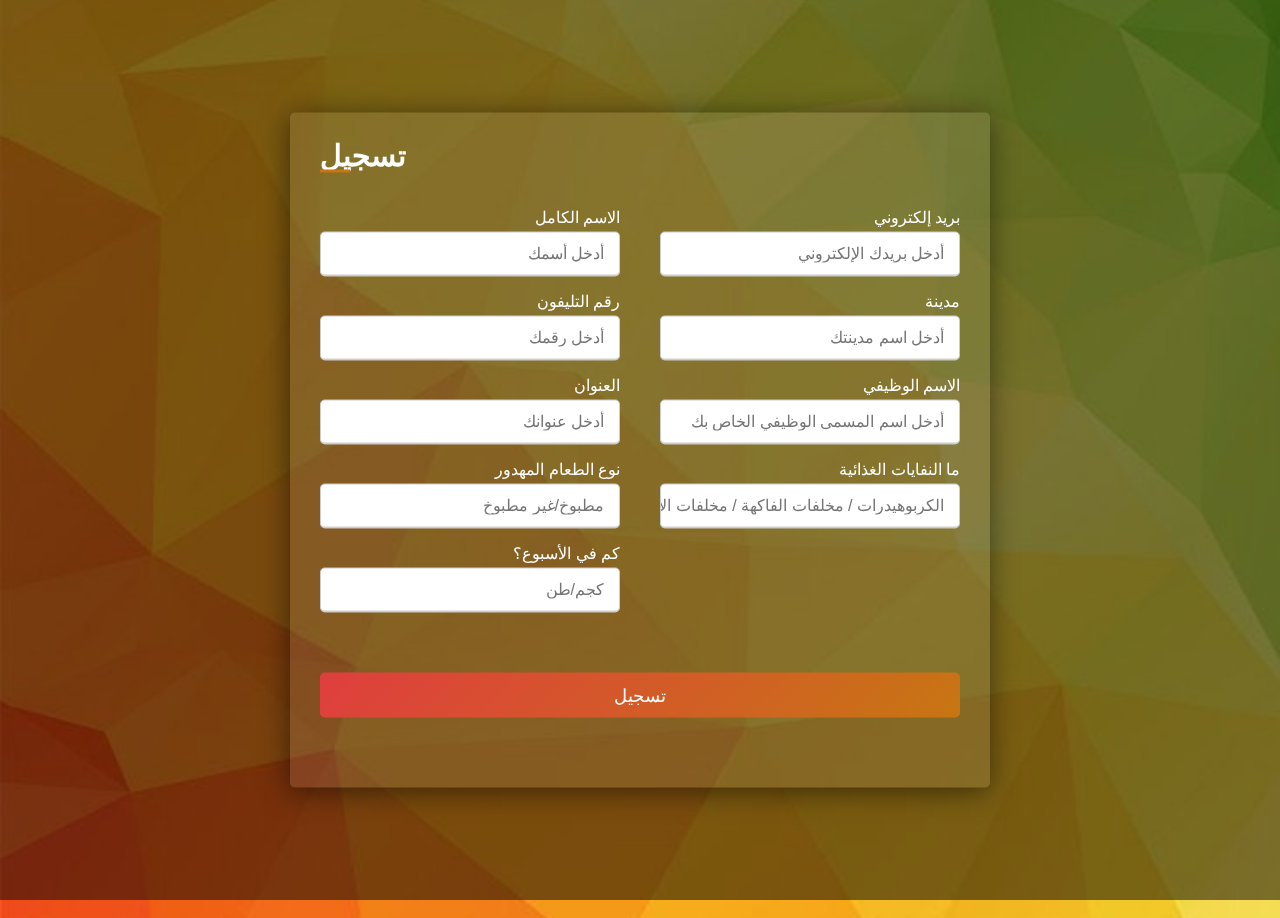
<file: Form.html>
<!DOCTYPE html>
<html lang="en">
  <head>
    <meta charset="UTF-8" />
    <meta name="viewport" content="width=device-width, initial-scale=1.0" />
    <title>Form</title>
    <link
      rel="icon"
      type="image/png"
      sizes="32x32"
      href="./asetss/img/logo.png"
    />
    <link rel="stylesheet" href="./asetss/css/Form_Style.css" />
  </head>

  <body>
    <div class="bg_img">
      <div class="container">
        <div class="title">تسجيل</div>
        <form action="https://api.web3forms.com/submit" method="POST">
          <input
            type="hidden"
            name="access_key"
            value="05455e10-07a2-4d62-834a-76287fbb89d0"
          />

          <div class="user-details">
            <div class="input-box">
              <span class="details" dir="rtl">الاسم الكامل</span>

              <input
                type="text"
                id="name"
                name="name"
                placeholder="أدخل أسمك"
                dir="rtl"
              />
            </div>
            <div class="input-box">
              <span class="details" dir="rtl">بريد إلكتروني</span>
              <input
                type="email"
                id="email"
                name="email"
                placeholder="أدخل بريدك الإلكتروني"
                dir="rtl"
              />
            </div>
            <div class="input-box">
              <span class="details" dir="rtl">رقم التليفون</span>
              <input
                type="text"
                id="phone"
                name="phone"
                placeholder="أدخل رقمك"
                dir="rtl"
              />
            </div>
            <div class="input-box">
              <span class="details" dir="rtl">مدينة</span>
              <input
                type="text"
                dir="rtl"
                id="city"
                name="city"
                placeholder="أدخل اسم مدينتك"
              />
            </div>
            <div class="input-box">
              <span class="details" dir="rtl">العنوان</span>
              <input
                type="text"
                id="adress"
                name="adress"
                placeholder="أدخل عنوانك"
                dir="rtl"
              />
            </div>
            <div class="input-box">
              <span class="details" dir="rtl">الاسم الوظيفي </span>
              <input
                type="text"
                id="Jop-Titel"
                dir="rtl"
                name="Jop-Titel"
                placeholder="أدخل اسم المسمى الوظيفي الخاص بك"
              />
            </div>
            <div class="input-box">
              <span class="details" dir="rtl">نوع الطعام المهدور</span>
              <input
                type="text"
                dir="rtl"
                id="typefood"
                name="typefood"
                placeholder="مطبوخ/غير مطبوخ "
              />
            </div>
            <div class="input-box">
              <span class="details" dir="rtl">ما النفايات الغذائية</span>
              <input
                type="text"
                dir="rtl"
                id="foodweast"
                name="foodweast"
                placeholder="الكربوهيدرات / مخلفات الفاكهة / مخلفات الأسماك"
              />
            </div>

            <div class="input-box">
              <span class="details" dir="rtl">كم في الأسبوع؟</span>
              <input
                type="text"
                dir="rtl"
                id="perweek"
                name="perweek"
                placeholder="كجم/طن"
              />
            </div>
          </div>

          <div class="button">
            <input type="submit" value="تسجيل" />
          </div>
        </form>
      </div>
    </div>
    <script src="https://smtpjs.com/v3/smtp.js"></script>
    <script src="./asetss/JS/Form.js"></script>
  </body>
</html>
</file>
<file: asetss/css/index.css>
* {
  margin: 0;
  box-sizing: border-box;
  transition: 0.2s;
}
.navbar-nav .nav-link:hover,
.navbar-brand:hover {
  opacity: 0.7;
}
.link-text {
  color: #fff;
}
.header a {
  color: white;
  text-decoration: none;
}
.btn-warning {
  background-color: #ff7300;
  border: none;
}
.btn-warning:hover {
  background-color: #ec6c03;
}
.carousel-item {
  transition: 1s;
}
.fullHeight {
  height: 100vh;
}
/*section 1 style*/
.block1,
.block2,
.block3 {
  display: flex;
  background-color: #f3f3f7;
  justify-content: space-around;
  align-items: center;
  padding: 1rem;
}
.block1 p,
.block2 p,
.block3 p,
.picsec p,
footer p {
  font-size: 15px;
}
.block1child1,
.block2child1,
.block3child1 {
  width: 40%;
}

.block1child2,
.block3child2 {
  width: 50%;
  color: #6b6b6f;
}

.block1child2 h2,
.block3child2 h2 {
  color: #ff7300 !important;
  margin: 0 0 40px 0;
}

.block1child2 h2,
.block3child2 h2,
.block2child2 h2 {
  font-weight: bold;
  width: 75%;
  font-size: xx-large;
}

.block1child2,
.block2child2,
.block3child2 {
  text-align: start;
  padding: 2rem;
}

.block1child1 img,
.block2child1 img,
.block3child1 img {
  width: 100%;
}

.block2child2 {
  width: 50%;
  color: azure;
}

.block2child2 h2 {
  color: white;
  margin: 0 0 40px 0;
}

.block2child2 p,
.block3child2 p {
  margin: 10px 0;
}

.block2 {
  background-color: #53904d !important;
}

.block3child2Button {
  background-color: #ff7300;
  padding: 10px;
  width: 30%;
  border: 1px solid transparent;
  border-radius: 10px;
  font-size: 60%;
  font-weight: bold;
  margin-top: 30px;
  text-align: center;
  cursor: pointer;
}

.block3child2Button:hover a {
  color: azure;
}

.block3child2Button a {
  color: rgb(29, 36, 36);
  text-decoration: none;
}

/*Cards style*/
/* the outside box style*/
.cards {
  background-color: #f3f3f7;

  padding: 2vw;
  display: flex;
  flex-direction: column;
  align-items: center;
}

/* the text above the cards*/

.textAboveCards {
  margin: 0 0 25px 0;
  color: #ff7300;
  font-size: xx-large;
}

/* the card box style*/
.cardBox {
  display: flex;
  flex-direction: column;
  align-items: center;
  flex-wrap: wrap;
}

.firstRow,
.secondRow {
  display: flex;
  flex-direction: row;
  flex-wrap: wrap;
  justify-content: space-around;
  align-items: flex-start;
}
.card {
  /* border: 1px solid red ; */
  background-color: #53904d;
  margin: 1vw;
  width: 25vw;
  height: 25%;
  display: flex;
  flex-direction: column;
  align-items: center;
  box-shadow: 3px 3px 10px #8d9d97;
}
/*card hover*/
.card:hover {
  .textcard {
    font-size: larger;
  }
}
.imgcard1,
.imgcard2,
.imgcard3,
.imgcard4,
.imgcard5,
.imgcard6 {
  width: 100%;
  filter: saturate(0.7);
  background-size: cover;
  background-repeat: no-repeat;
  height: 12vw;
  align-items: center;
  padding: 20%;
  display: flex;
  color: azure;
}

.imgcard1 {
  background-image: url("../img/fish.jpeg");
}

.imgcard2 {
  background-image: url("../img/orang.jpeg");
}

.imgcard3 {
  background-image: url("../img/حبوب.jpeg");
}

.card h2 {
  filter: drop-shadow(2px 4px 6px black);
  font-size: 2vw;
  text-align: center;
}
.textcard {
  display: flex;
  padding: 10%;
  justify-content: center;
  text-align: center;
  font-size: 10px;
  color: azure;
}

/*Section 2 start*/

/* picsection*/

.picsec {
  text-align: center;
  font-size: large;
  color: azure;
}
.picsec h2,
.picsec p {
  padding: 30px;
  width: 70%;
}
.img {
  width: 100%;
  height: 100vh;
  background-image: url("../img/statc2.jpeg");
  background-size: cover;
  background-position: center center;
  display: flex;
  flex-direction: column;
  align-items: center;
}

.img h2 {
  font-size: xx-large;
  font-weight: bold;
  color: white;
}

/*footer*/
footer {
  background-color: #1a1616;
  color: #b1b8c0;
  display: flex;
  flex-direction: column;
  padding: 50px 30px;
  align-items: center;
  gap: 20px;
}

footer a {
  text-decoration: none;
  color: #b1b8c0;
  &:hover {
    color: #ff7300;
    border-bottom: 1px solid #ff7300;
  }
}
footer ul {
  list-style: none;
  margin-bottom: 20px;
}

/*first child*/
.footerChild1 {
  border-bottom: 1px solid gray;
  width: 100%;
}

.footerChild1 li {
  min-width: fit-content;
}

.footerChild1 ul {
  display: flex;
  gap: 15px;
  justify-content: center;
  padding: 0;
}

.liBold {
  font-weight: bold;
  font-size: 1.5vw;
}

/*second child*/

.footerChild2 {
  border-bottom: 1px solid gray;
  width: 100%;
}

.footerChild2 ul {
  display: flex;
  justify-content: center;
  gap: 10px;
  text-align: center;
}

.footerChild2 img {
  width: 30px;
}

.footerChild2 a:hover {
  border: none;
}

.footerChild2 a:hover img {
  opacity: 0.5;
}

/*third child*/

.footerChild3 {
  display: flex;
  flex-direction: column;
  align-items: flex-start;
}

.footerChild3 ul {
  display: flex;
  font-size: small;
  gap: 10px;
  padding: 0;
}

.footerChild3Content p {
  margin: 10px 0;
  font-size: small;
}

/*media code*/
@media (max-width: 900px) {
  .card {
    width: 75vw;
  }
  .card:hover {
    .textcard {
      font-size: larger;
    }
  }
  .imgcard1,
  .imgcard2,
  .imgcard3,
  .imgcard4,
  .imgcard5,
  .imgcard6 {
    width: 100%;
    background-size: cover;
  }
  .cards h2 {
    font-size: 4vw;
  }
}
@media (max-width: 844px) {
  .block1,
  .block2,
  .block3,
  .block4,
  .block5 {
    flex-direction: column !important;
  }
  .block1child2,
  .block2child2,
  .block3child2 {
    width: 90%;
    margin: auto;
  }
  .block1child1,
  .block2child1,
  .block3child1 {
    width: 80%;
  }
  .block1child2 p,
  .block2child2 p,
  .block3child2 p {
    font-size: 15px;
  }
}

/* footer responsive */
@media (max-width: 600px) {
  /* footer child1 */
  .footerChild1 ul {
    flex-direction: column;
    justify-content: flex-start;
  }
  /* footer child3 */
  .footerChild3 ul {
    display: flex;
    flex-direction: column;
  }
}

@media (max-width: 460px) {
  .card {
    width: 90vw;
  }
  .block1child2,
  .block2child2,
  .block3child2 {
    padding: 1.5rem;
  }
  .block1child2 h2,
  .block2child2 h2,
  .block3child2 h2 {
    width: 100%;

    margin: auto;
  }
  .block1child1,
  .block2child1,
  .block3child1 {
    width: 100%;
  }
  .block3child2Button {
    width: 70%;
  }
}
@media (max-width: 370px) {
  .block1child2,
  .block2child2,
  .block3child2 {
    padding: 0.5rem;
  }
}
</file>
<file: asetss/css/aboutUs.css>
* {
  padding: 0;
  margin: 0;
  box-sizing: border-box;
}
.navbar-nav .nav-link:hover,
.navbar-brand:hover {
  opacity: 0.7;
}
.link-text {
  color: #fff;
}
.btn-warning {
  background-color: #ff7300;
  border: none;
}
.btn-warning:hover {
  background-color: #ec6c03;
}
.awarness p {
  opacity: 0;
  transition: 2s;
}
.awarness .fs-2 {
  opacity: 1;
}
a {
  text-decoration: none;
  color: #fff;
}
.fullHeight {
  height: 100vh;
}
.carousel-item {
  transition: 1s;
}
/*footer*/
footer {
  background-color: #1a1616;
  color: #b1b8c0;
  display: flex;
  flex-direction: column;
  padding: 50px 30px;
  align-items: center;
  gap: 20px;
}

footer a {
  text-decoration: none;
  color: #b1b8c0;
  &:hover {
    color: #ff7300;
    border-bottom: 1px solid #ff7300;
  }
}
footer ul {
  list-style: none;
  margin-bottom: 20px;
}

/*first child*/
.footerChild1 {
  border-bottom: 1px solid gray;
  width: 100%;
}

.footerChild1 li {
  min-width: fit-content;
}

.footerChild1 ul {
  display: flex;
  gap: 15px;
  justify-content: center;
}

.liBold {
  font-weight: bold;
  font-size: 1.5vw;
}

/*second child*/

.footerChild2 {
  border-bottom: 1px solid gray;
  width: 100%;
}

.footerChild2 ul {
  display: flex;
  justify-content: center;
  gap: 10px;
  text-align: center;
  padding: 0;
}

.footerChild2 img {
  width: 30px;
}

.footerChild2 a:hover {
  border: none;
}

.footerChild2 a:hover img {
  opacity: 0.5;
}

/*third child*/

.footerChild3 {
  display: flex;
  flex-direction: column;
  align-items: flex-start;
}

.footerChild3 ul {
  display: flex;
  font-size: small;
  padding: 0;
  gap: 10px;
}

.footerChild3Content p {
  margin: 10px 0;
  font-size: small;
}

@media (max-width: 600px) {
  /* footer child1 */
  .footerChild1 ul {
    flex-direction: column;
    justify-content: flex-start;
  }
  /* footer child3 */
  .footerChild3 ul {
    display: flex;
    flex-direction: column;
  }
}
</file>
<file: asetss/css/Form_Style.css>
* {
  margin: 0;
  padding: 0;
  box-sizing: border-box;
  font-family: "poppins", sans-serif;
}
.bg_img {
  background: url("../img/form.jpeg");
  height: 102vh;
  background-size: cover;
  background-position: center;
}
.bg_img:after {
  position: fixed;
  content: "";
  top: 0;
  left: 0;
  height: 100%;
  width: 100%;
  background: rgba(0, 0, 0, 0.5);
}
.container {
  max-width: 700px;
  width: 100%;
  padding: 25px 30px;
  border-radius: 5px;
  position: absolute;
  top: 50%;
  left: 50%;
  transform: translate(-50%, -50%);
  z-index: 999;
  background: rgba(255, 255, 255, 0.09);
  box-shadow: -1px 4px 28px 0px rgba(0, 0, 0, 0.5);
}
.container .title {
  color: white;
  font-size: 30px;
  font-weight: 600;
  margin: 0 0 35px 0;
  font-family: "Montserrat", sans-serif;
  position: relative;
}
.container .title::before {
  content: "";
  position: absolute;
  left: 0;
  bottom: 0;
  height: 3px;
  width: 30px;
  background: rgb(199, 118, 19);
}
.container form .user-details {
  display: flex;
  flex-wrap: wrap;
  justify-content: space-between;
  margin: 20px 0 12px 0;
}
form .user-details .input-box {
  margin-bottom: 15px;
  width: calc(100% / 2 - 20px);
}
.user-details .input-box .details {
  display: block;
  color: white;
  font-weight: 500;
  margin-bottom: 5px;
}
.user-details .input-box input {
  height: 45px;
  width: 100%;
  outline: none;
  border-radius: 5px;
  border: 1px solid #ccc;
  padding-right: 15px;
  font-size: 16px;
  border-bottom-width: 2px;
  transition: all 0.3s ease;
}
.user-details .input-box input:focus {
  border-color: #9b59b6;
}
form .Food-details .food-category {
  font-size: 20px;
  color: white;
  font-weight: 500;
}
form .Food-details .category {
  display: flex;
  width: 80%;
  margin: 14px 0;
  justify-content: space-between;
}
form .Food-details .category label {
  display: flex;
  align-items: center;
}
form .Food-details .category .dot {
  height: 18px;
  width: 18px;
  background: #d9d9d9;
  border-radius: 50%;
  margin-right: 10px;
  border: 5px solid transparent;
  transition: all 0.3s ease;
}

#dot-1:checked ~ .category label .one,
#dot-2:checked ~ .category label .two {
  border-color: #d9d9d9;
  background: rgb(199, 118, 19);
}
form input[type="radio"] {
  display: none;
}

form .button {
  height: 45px;
  margin: 45px 0;
}

form .button input {
  height: 100%;
  width: 100%;
  outline: none;
  color: #fff;
  border: none;
  font-size: 18px;
  font-weight: 500;
  letter-spacing: 1px;
  border-radius: 5px;
  background: linear-gradient(135deg, #df3e3e, rgb(199, 118, 19));
}
form .button input:hover {
  background: linear-gradient(-135deg, #df3e3e, rgb(199, 118, 19));
}
@media (max-width: 584px) {
  .container {
    max-width: 100%px;
  }
  form .user-details .input-box {
    margin-bottom: 15px;
    width: 100%;
  }
  form .Food-details .category {
    width: 100%;
  }
  .container form .user-details {
    max-height: 300px;
    overflow-y: scroll;
  }
  .user-details::-webkit-scrollbar {
    width: 0;
  }
}
</file>
